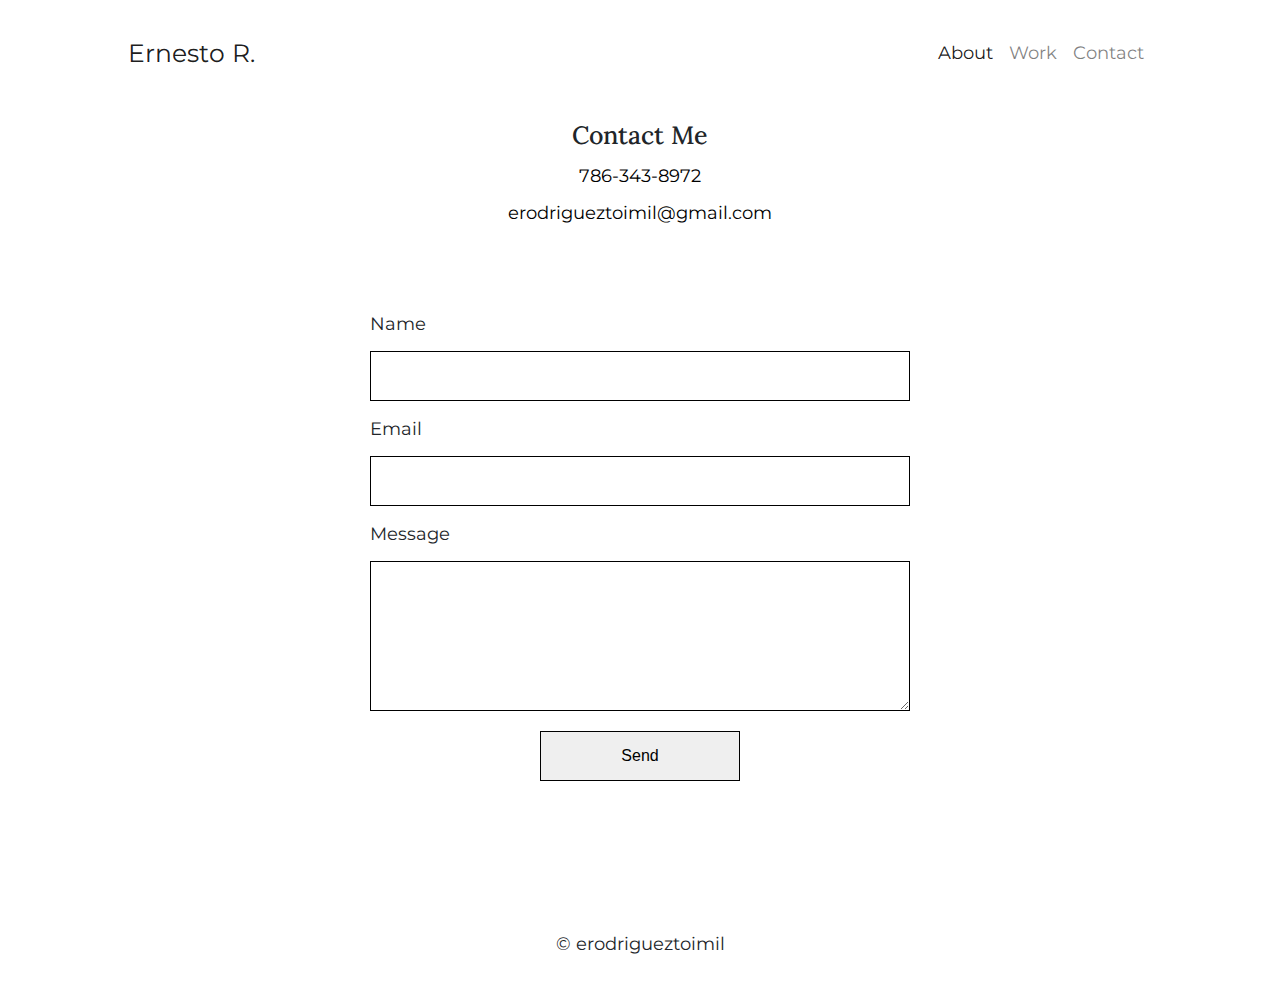
<file: contact.html>
<!doctype html>
<html lang="en">
  <head>
    <!-- Required meta tags -->
    <meta charset="utf-8">
    <meta name="viewport" content="width=device-width, initial-scale=1, shrink-to-fit=no">

    <!-- Bootstrap CSS -->
    <link rel="stylesheet" href="https://stackpath.bootstrapcdn.com/bootstrap/4.4.1/css/bootstrap.min.css" integrity="sha384-Vkoo8x4CGsO3+Hhxv8T/Q5PaXtkKtu6ug5TOeNV6gBiFeWPGFN9MuhOf23Q9Ifjh" crossorigin="anonymous">

    <!-- Optional CSS -->
    <!-- <link rel="stylesheet" href="./assets/css/reset.css"> -->
    <link rel="stylesheet" href="./assets/css/style.css">

    <title>Portfolio</title>
  </head>
  <body>
    <!-- navigation starts here -->
    <nav class="navbar navbar-expand-lg navbar-light fixed-top">
      <a class="navbar-brand" href="index.html">Ernesto R.</a>
      <button class="navbar-toggler" type="button" data-toggle="collapse" data-target="#navbarNav" aria-controls="navbarNav" aria-expanded="false" aria-label="Toggle navigation">
        <span class="navbar-toggler-icon"></span>
      </button>

      <div class="collapse navbar-collapse" id="navbarNav">
        <ul class="navbar-nav ml-auto">
          <li class="nav-item active">
            <a class="nav-link" href="index.html">About <span class="sr-only">(current)</span></a>
          </li>
          <li class="nav-item">
            <a class="nav-link" href="work.html">Work</a>
          </li>
          <li class="nav-item">
            <a class="nav-link" href="contact.html">Contact</a>
          </li>
        </ul>
      </div>
    </nav>
    <!-- navigation ends here -->


    <!-- about starts here -->
    <section>
      <div class="contact">

        <div class="information text-center">
          <h2>
            Contact Me
          </h2>

          <div class="wrapper">
            <a href="tel:786-343-8972">786-343-8972</a>
            <a href="mailto:erodrigueztoimil@gmail.com">erodrigueztoimil@gmail.com</a>
          </div>
        </div>

        <form class="" action="index.html" method="post">
          <label>Name</label>
          <input type="text" value="" required>

          <label>Email</label>
          <input type="email" value="" required>

          <label>Message</label>
          <textarea required></textarea>

          <input type="submit" value="Send">
        </form>

      </div>
    </section>
    <!-- about ends here -->


    <footer class="text-center">
      <p>&copy; erodrigueztoimil</p>
    </footer>


    <!-- Optional JavaScript -->
    <!-- jQuery first, then Popper.js, then Bootstrap JS -->
    <script src="https://code.jquery.com/jquery-3.4.1.slim.min.js" integrity="sha384-J6qa4849blE2+poT4WnyKhv5vZF5SrPo0iEjwBvKU7imGFAV0wwj1yYfoRSJoZ+n" crossorigin="anonymous"></script>
    <script src="https://cdn.jsdelivr.net/npm/popper.js@1.16.0/dist/umd/popper.min.js" integrity="sha384-Q6E9RHvbIyZFJoft+2mJbHaEWldlvI9IOYy5n3zV9zzTtmI3UksdQRVvoxMfooAo" crossorigin="anonymous"></script>
    <script src="https://stackpath.bootstrapcdn.com/bootstrap/4.4.1/js/bootstrap.min.js" integrity="sha384-wfSDF2E50Y2D1uUdj0O3uMBJnjuUD4Ih7YwaYd1iqfktj0Uod8GCExl3Og8ifwB6" crossorigin="anonymous"></script>
  </body>
</html>
</file>
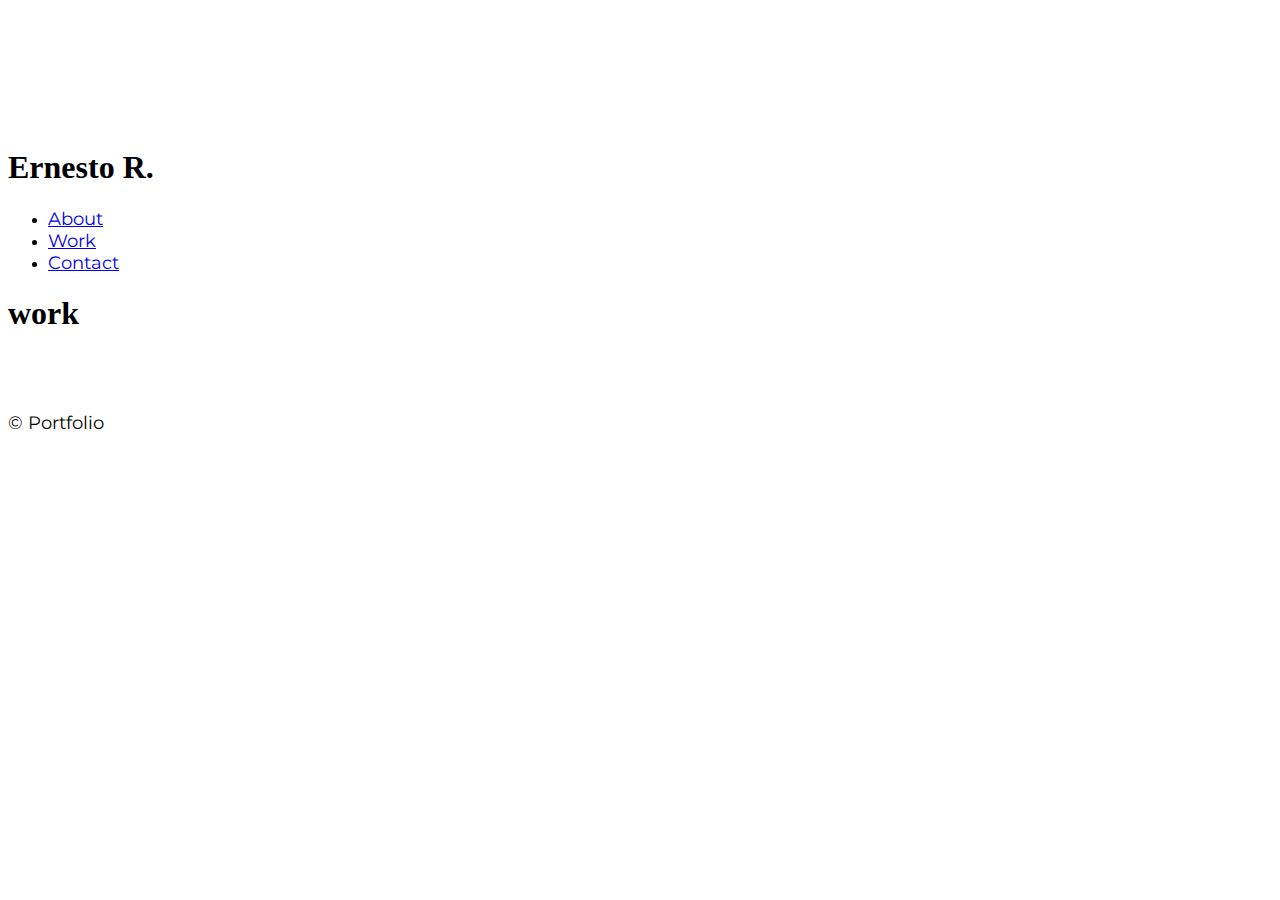
<file: portfolio.html>
<!DOCTYPE html>
<html lang="en">
<head>
    <meta charset="UTF-8">
    <meta name="viewport" content="width=device-width, initial-scale=1.0">
    <meta http-equiv="X-UA-Compatible" content="ie=edge">
    <title>Portfolio</title>

    <!-- link css -->
    <link rel="stylesheet" href="./assets/css/style.css">
</head>
<body>
    <nav>
        <div class='navigation_container'>
            <h1>
                Ernesto R.
            </h1>

            <ul>
                <li><a href="./index.html">About</a></li>
                <li><a href="./portfolio.html">Work</a></li>
                <li><a href="./contact.html">Contact</a></li>
            </ul>
        </div>
    </nav>

    <section>
        <h1>work</h1>
    </section>

    <footer>
        <p>&copy; Portfolio</p>
    </footer>
</body>
</html>
</file>
<file: assets/css/style.css>
/* load google fonts */
@import url('https://fonts.googleapis.com/css?family=Lora|Montserrat&display=swap');

/* big text font */
/* font-family: 'Lora', serif; */

/* regular text font */
/* font-family: 'Montserrat', sans-serif; */


body {
  padding-top: 120px;
}

h2 {
  font-family: 'Lora', serif;
  font-size: 25px;
}

p, a {
  font-family: 'Montserrat', sans-serif;
  font-size: 18px;
}

.navbar {
  background-color: #fff;
  padding: 30px 10%;
  font-size: 18px;
}

.navbar-brand  {
  font-size: 25px;
}

.navbar-toggler {
  border: none;
}

.about {
  padding: 5% 10%;
  /* margin: 90px 10% 120px; */
}

.about .image img {
  width: 100%;
  max-width: 400px;
  height: 100%;
  display: block;
  margin: auto;
  object-fit: cover;
}

.about .desc {
  padding: 40px 0;
}

.about .desc .set-width {
  width: 90%;
  max-width: 410px;
}

.about .desc h2 {
  padding: 10px 0;
}

@media screen and (max-width: 991px) {
  .about .desc .set-width {
    margin: auto;
  }
}

@media screen and (min-width: 991px) {
  .about .desc .set-width {
    margin-left: 20px;
  }
}

.work .row {
  justify-content: center;
  margin: 20px 0;
}

.work .project {
  margin: 30px;
  /* box-shadow: 0 19px 38px rgba(0,0,0,0.30); */
}

.work .project img {
  width: 100%;
  height: 100%;
  object-fit: cover;
}

footer {
  margin-top: 40px;
}

footer p {
  padding: 40px 0;
  margin: 0;
}

/* contact section starts here */
.contact .information {
  padding-bottom: 5%;
}

.contact .information a {
  display: block;
  text-decoration: none;
  color: #000;
  padding: 5px;
}

.contact h1 {
  text-align: center;
  font-size: 30px;
}

.contact form {
  display: flex;
  flex-direction: column;
  width: 85%;
  max-width: 540px;
  margin: auto;
  padding-bottom: 50px;
}

.contact form label {
  font-size: 18px;
  font-family: 'Montserrat', sans-serif;
  padding-top: 15px;
  padding-bottom: 5px;
}

input[type=text], input[type=email], textarea, input[type=submit] {
  border: 1px solid #000;
  padding: 12px;
  outline: none;
  font-size: 16px;
}

.contact form textarea {
  height: 150px;
  resize: vertical;
}

input[type=submit] {
  width: 40%;
  max-width: 200px;
  margin: 20px auto;
}

input[type=submit]:hover {
  background-color: #000;
  color: #fff;
}
/* contact section ends here */
</file>
